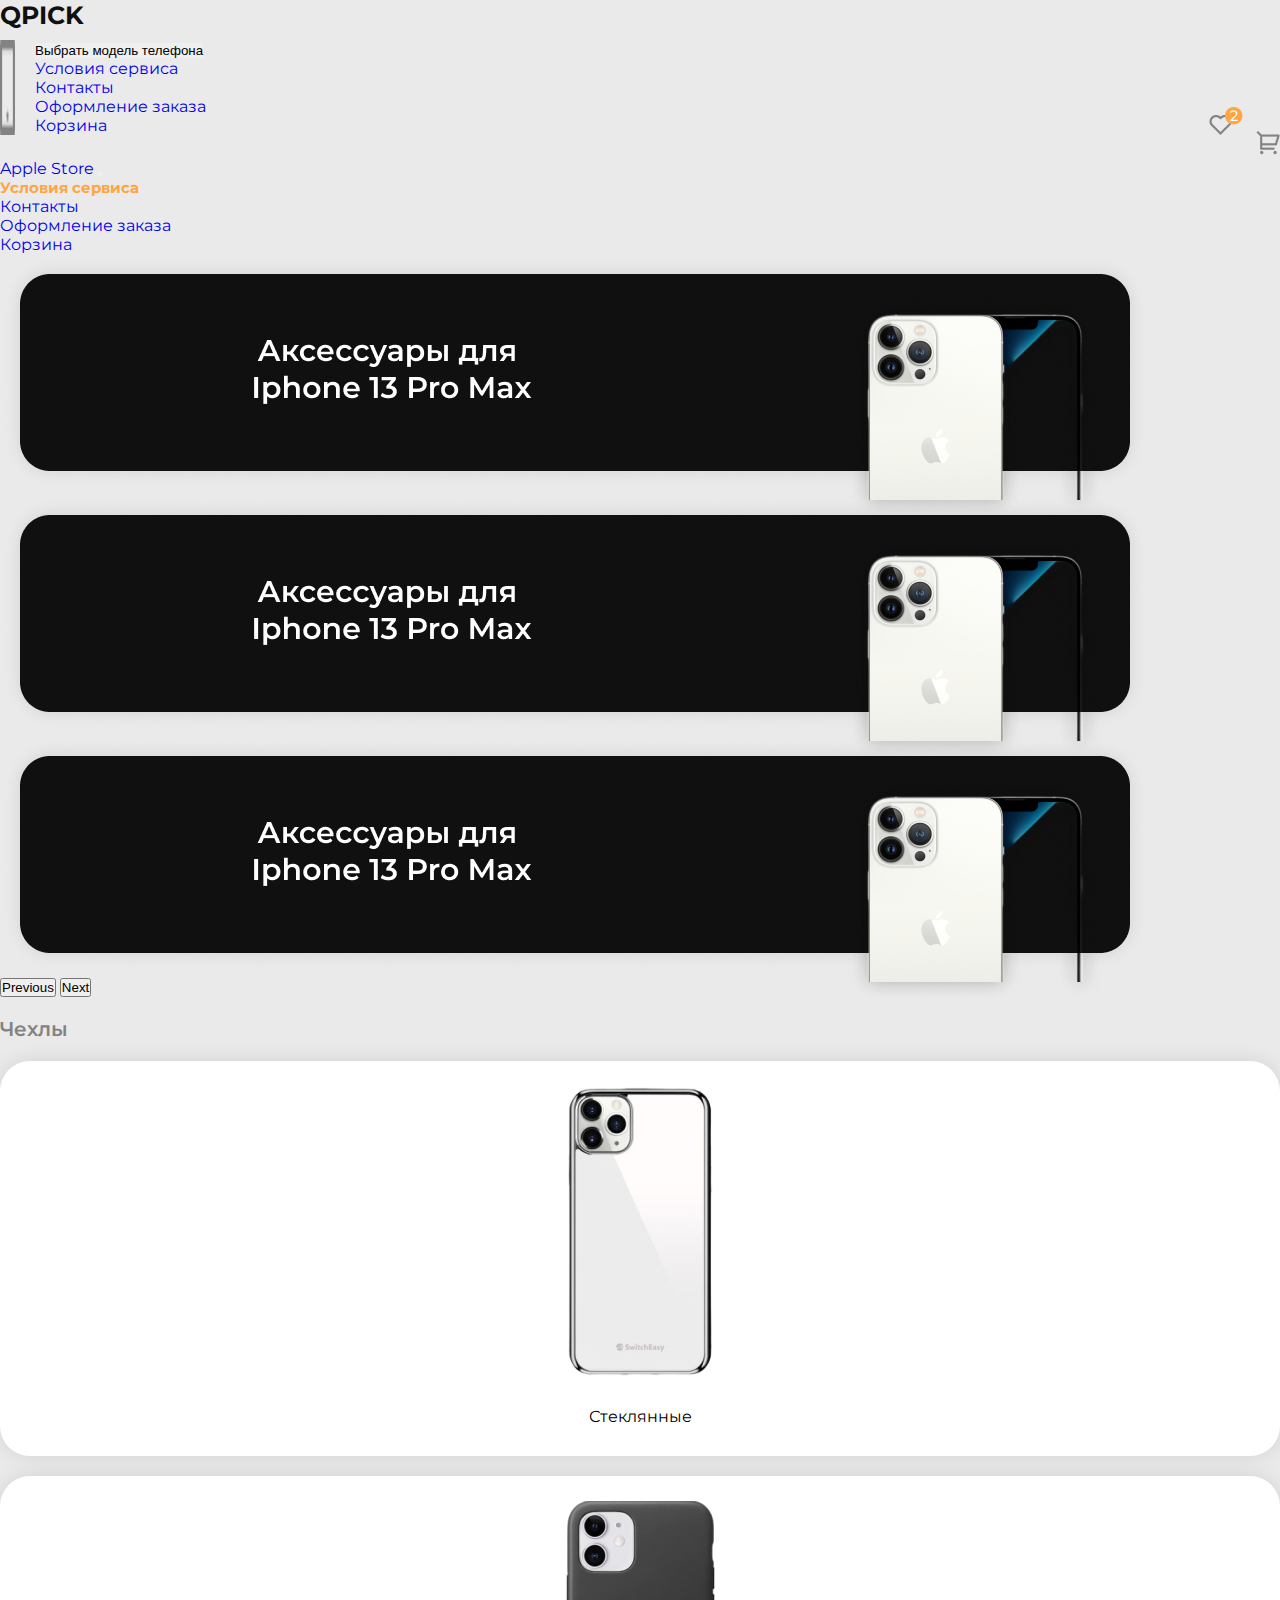
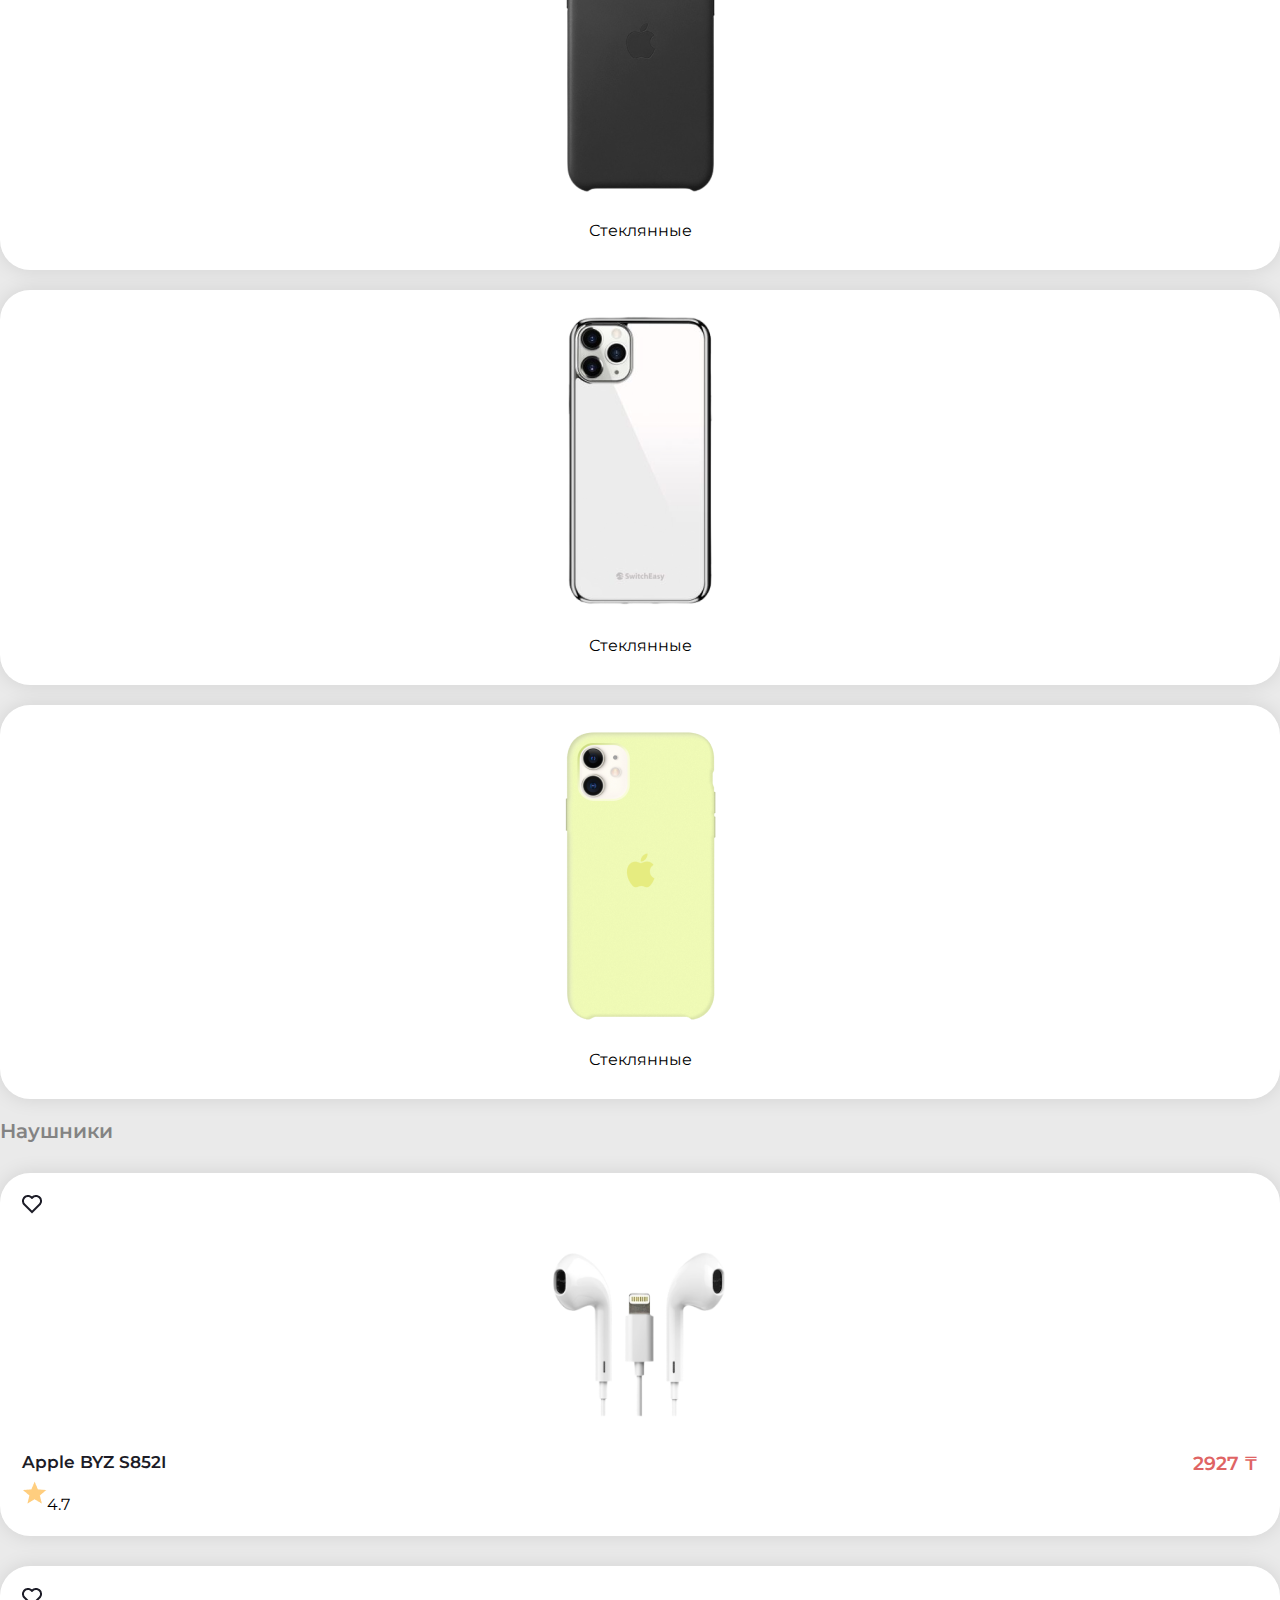
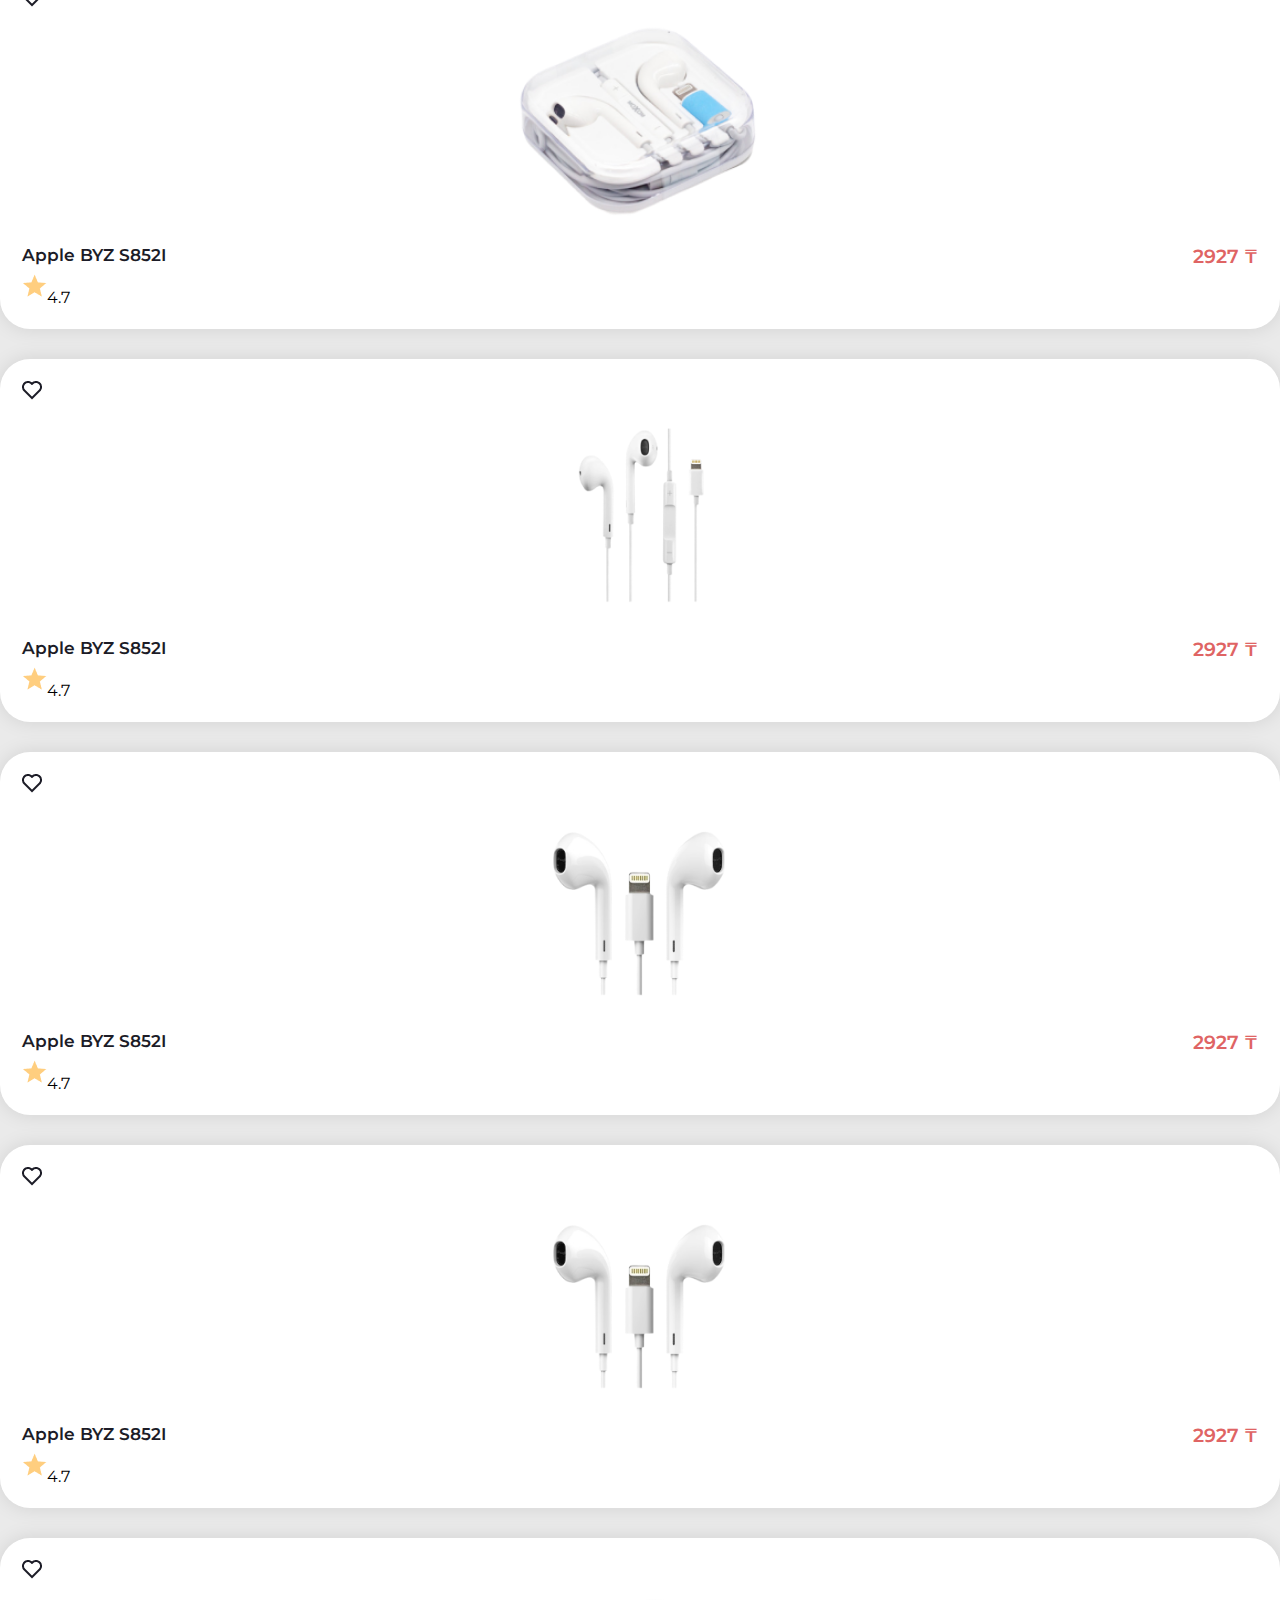
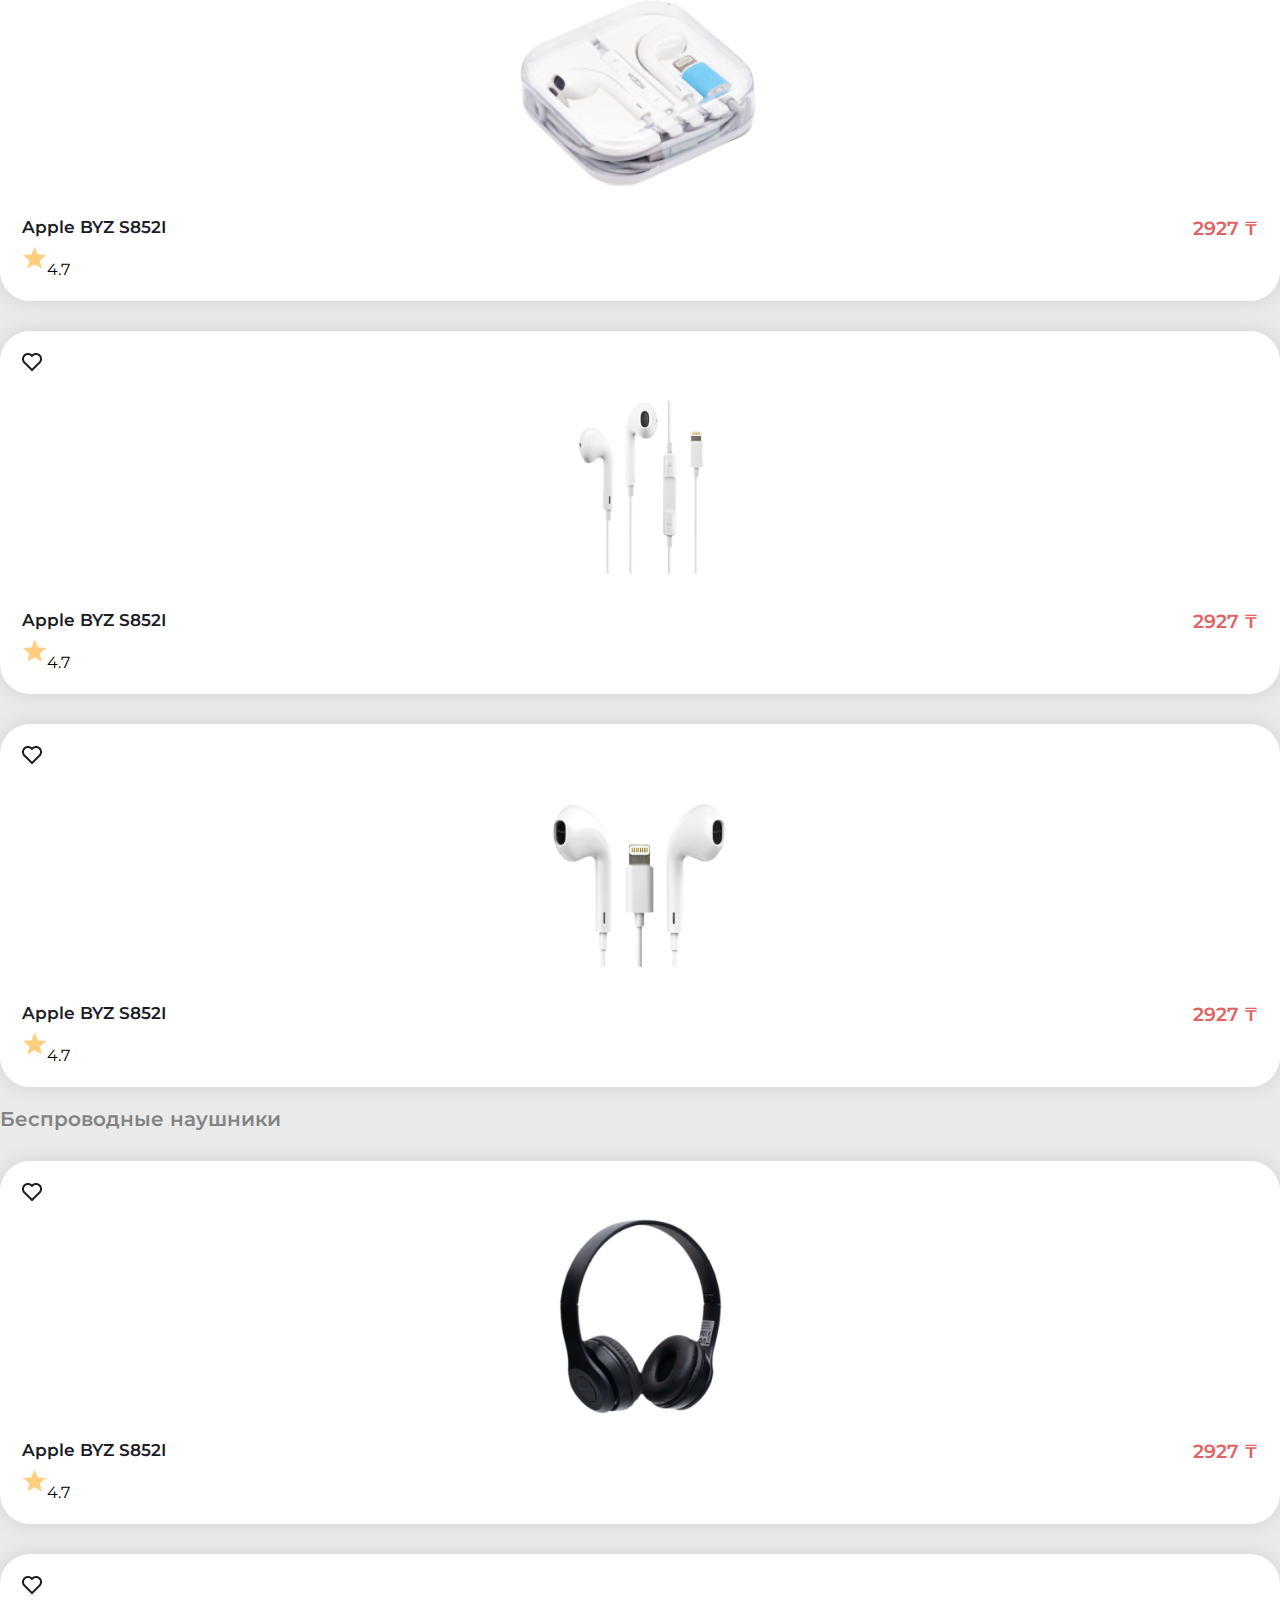
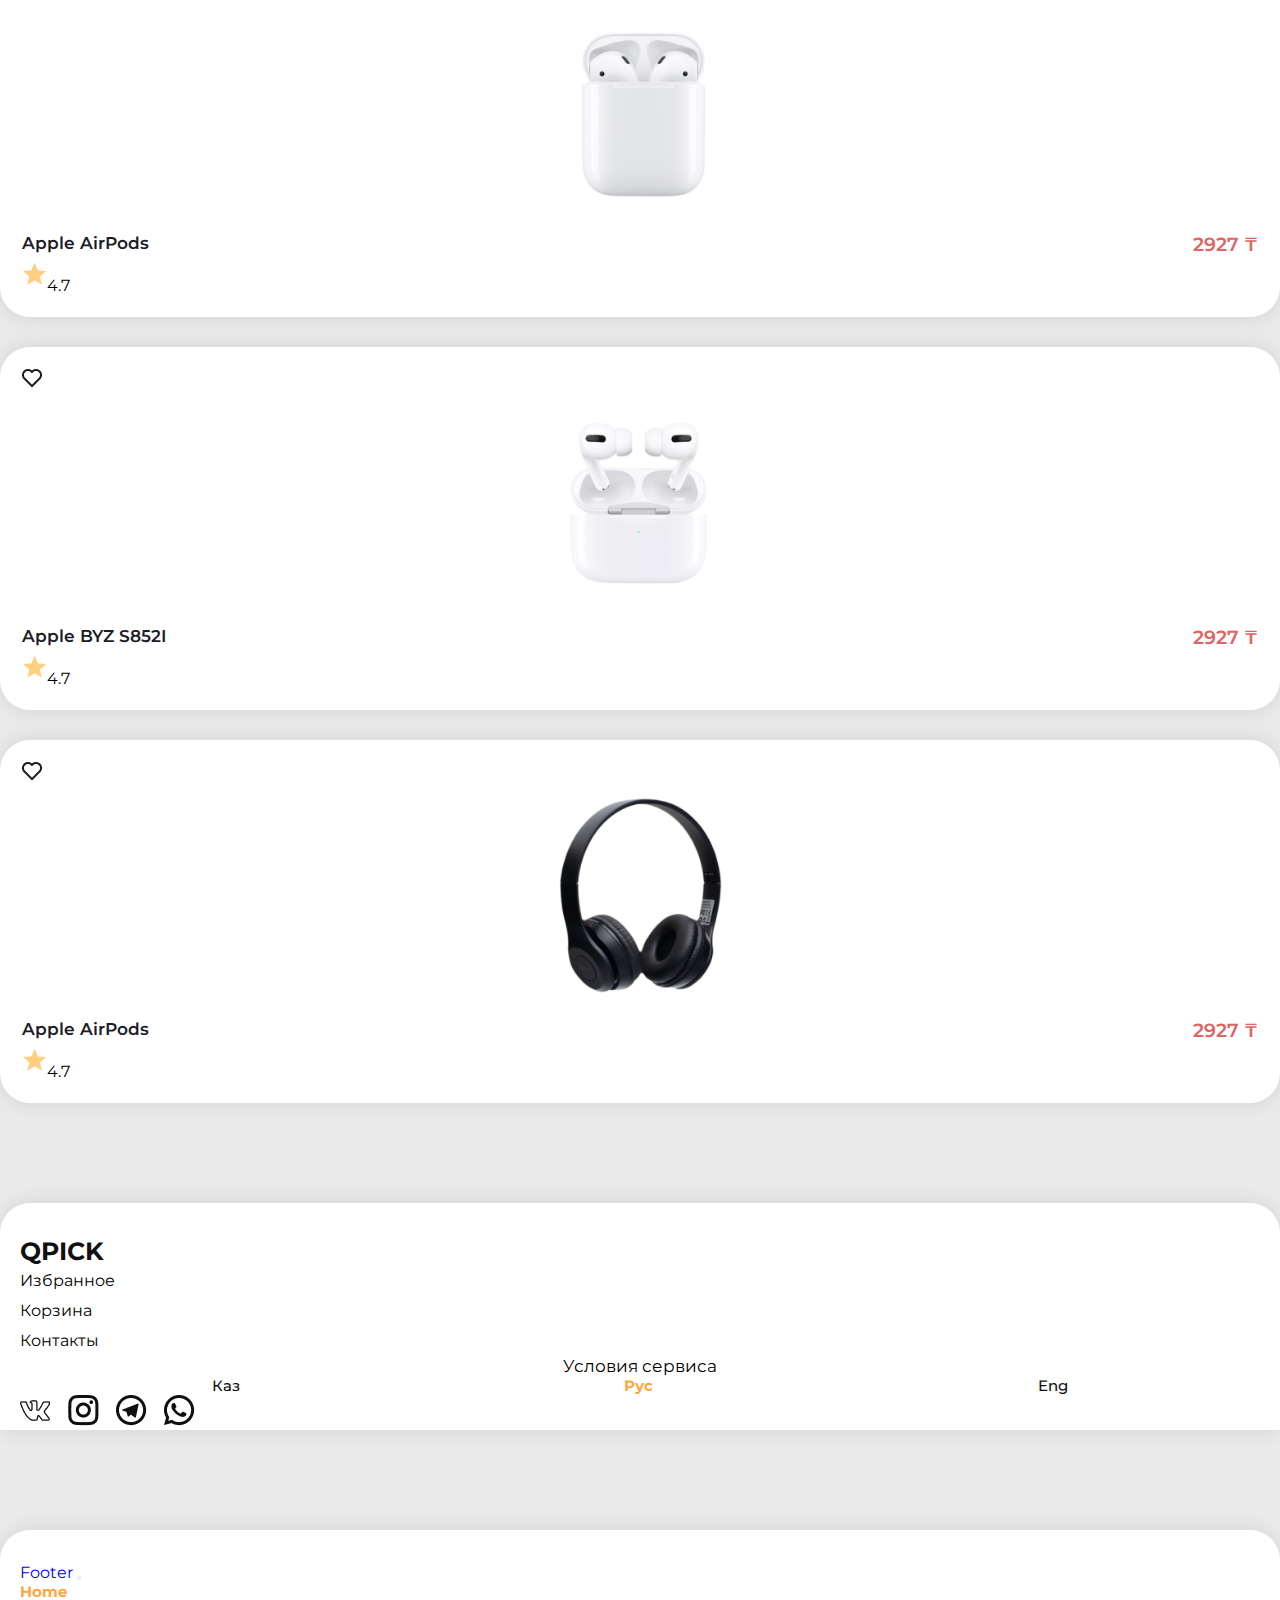
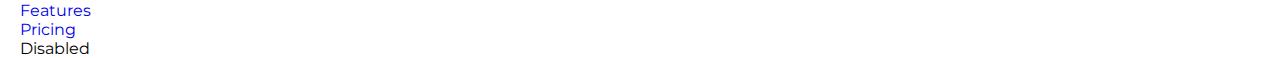
<file: index.html>
<!doctype html>
<html lang="en">

<head>
    <meta charset="utf-8">
    <meta name="viewport" content="width=device-width, initial-scale=1">
    <title>Apple Store Uz</title>
    <link href="https://cdn.jsdelivr.net/npm/bootstrap@5.3.0/dist/css/bootstrap.min.css" rel="stylesheet"
        integrity="sha384-9ndCyUaIbzAi2FUVXJi0CjmCapSmO7SnpJef0486qhLnuZ2cdeRhO02iuK6FUUVM" crossorigin="anonymous">
    <link rel="stylesheet" href="./index.css">
</head>

<body>




    <!-- Navbar Start -->
    <nav class="d-none d-lg-block">
        <div class="container">
            <div class="row align-items-center justify-content-between ">
                <div class="col-2">
                    <h2 class="logoName">QPICK</h2>
                </div>
                <div class="col-10">
                    <div class="options">
                        <img src="./img/phone_icon.png" alt="" class="logo-phone">
                        <div class="dropdown">
                            <button class=" dropdown-toggle" type="button" data-bs-toggle="dropdown"
                                aria-expanded="false">
                                Выбрать модель телефона
                            </button>
                            <ul class="dropdown-menu">
                                <li><a class="dropdown-item" href="index1.html">Условия сервиса</a></li>
                                <li><a class="dropdown-item" href="index2.html">Контакты</a></li>
                                <li><a class="dropdown-item" href="#">Оформление заказа</a></li>
                                <li><a class="dropdown-item" href="index3.html">Корзина</li>
                            </ul>
                        </div>
                    </div>
                    <div class="textLogoIcons">
                        <img src="./img/like.png" alt="" class="likeLogo">
                        <img src="./img/cart.png" alt="" class="likeLogo">
                    </div>
                </div>
            </div>
        </div>
    </nav>

    <nav class="navbar navbar-expand-lg bg-body-tertiary d-block d-lg-none">
        <div class="container-fluid">
            <a class="navbar-brand" href="#">Apple Store</a>
            <button class="navbar-toggler" type="button" data-bs-toggle="collapse" data-bs-target="#navbarNav"
                aria-controls="navbarNav" aria-expanded="false" aria-label="Toggle navigation">
                <span class="navbar-toggler-icon"></span>
            </button>
            <div class="collapse navbar-collapse" id="navbarNav">
                <ul class="navbar-nav">
                    <li class="nav-item">
                        <a class="nav-link active" aria-current="page" href="index1.html">Условия сервиса</a>
                    </li>
                    <li class="nav-item">
                        <a class="nav-link" href="index2.html">Контакты</a>
                    </li>
                    <li class="nav-item">
                        <a class="nav-link" href="#">Оформление заказа</a>
                    </li>
                    <li class="nav-item">
                        <a class="nav-link" href="#">Корзина</a>
                    </li>
                </ul>
            </div>
        </div>
    </nav>
    <!-- Navbar end -->
    <!-- Header start -->
    <header>
        <div class="container">
            <div class="row justify-content-center">
                <div class="col-12">
                    <div id="carouselExampleAutoplaying" class="carousel slide" data-bs-ride="carousel">
                        <div class="carousel-inner">
                            <div class="carousel-item active">
                                <img src="./img/Banner.png" class="d-block w-100" alt="...">
                                <img src="./img/iphone.png" alt="" class="phone d-none d-lg-block">
                            </div>
                            <div class="carousel-item">
                                <img src="./img/Banner.png" class="d-block w-100" alt="...">
                                <img src="./img/iphone.png" alt="" class="phone d-none d-lg-block">
                            </div>
                            <div class="carousel-item">
                                <img src="./img/Banner.png" class="d-block w-100" alt="...">
                                <img src="./img/iphone.png" alt="" class="phone d-none d-lg-block">
                            </div>
                        </div>
                        <button class="carousel-control-prev" type="button" data-bs-target="#carouselExampleAutoplaying"
                            data-bs-slide="prev">
                            <span class="carousel-control-prev-icon" aria-hidden="true"></span>
                            <span class="visually-hidden">Previous</span>
                        </button>
                        <button class="carousel-control-next" type="button" data-bs-target="#carouselExampleAutoplaying"
                            data-bs-slide="next">
                            <span class="carousel-control-next-icon" aria-hidden="true"></span>
                            <span class="visually-hidden">Next</span>
                        </button>
                    </div>
                </div>
            </div>
        </div>
    </header>
    <!-- Header end -->
    <!-- section one start -->
    <section class="section1">
        <div class="container">
            <div class="row">
                <div class="col-4 col-lg-2">
                    <h4 class="name_options">Чехлы</h4>
                </div>
            </div>
            <div class="row justify-content-between">
                <div class="col-12 col-lg-3">
                    <div class="cartphones">
                        <img src="./img/1.png" alt="" class="phoneApple">
                        <p class="title">Стеклянные</p>
                    </div>
                </div>
                <div class="col-12 col-lg-3">
                    <div class="cartphones">
                        <img src="./img/2.png" alt="" class="phoneApple">
                        <p class="title">Стеклянные</p>
                    </div>
                </div>
                <div class="col-12 col-lg-3">
                    <div class="cartphones">
                        <img src="./img/1.png" alt="" class="phoneApple">
                        <p class="title">Стеклянные</p>
                    </div>
                </div>
                <div class="col-12 col-lg-3">
                    <div class="cartphones">
                        <img src="./img/3.png" alt="" class="phoneApple">
                        <p class="title">Стеклянные</p>
                    </div>
                </div>
            </div>
        </div>
    </section>
    <!-- section one end -->


    <!-- Main one start -->
    <main>
        <div class="container">
            <div class="row">
                <div class="col-2">
                    <h4 class="name_options">Наушники</h4>
                </div>
            </div>

            <div class="row">
                <div class=" col-12 col-lg-3">
                    <div class="cardHeadphone">
                        <div class="likeButton">
                            <img src="./img/likeBtn.png" alt="" class="likeBtn">
                        </div>
                        <img src="./img/4.png" alt="" class="airpots">

                        <div class="texts">
                            <p class="nameCard">Apple BYZ S852I</p>
                            <p class="price">2927 ₸</p>
                        </div>

                        <div class="star">
                            <div class="stargroup">
                                <img src="./img/star.png" alt="" class="starImage">
                            </div>
                            <p class="verSia">4.7</p>
                        </div>
                    </div>
                </div>
                <div class=" col-12 col-lg-3">
                    <div class="cardHeadphone">
                        <div class="likeButton">
                            <img src="./img/likeBtn.png" alt="" class="likeBtn">
                        </div>
                        <img src="./img/6.png" alt="" class="airpots">

                        <div class="texts">
                            <p class="nameCard">Apple BYZ S852I</p>
                            <p class="price">2927 ₸</p>
                        </div>

                        <div class="star">
                            <div class="stargroup">
                                <img src="./img/star.png" alt="" class="starImage">
                            </div>
                            <p class="verSia">4.7</p>
                        </div>
                    </div>
                </div>
                <div class=" col-12 col-lg-3">
                    <div class="cardHeadphone">
                        <div class="likeButton">
                            <img src="./img/likeBtn.png" alt="" class="likeBtn">
                        </div>
                        <img src="./img/5.png" alt="" class="airpots">

                        <div class="texts">
                            <p class="nameCard">Apple BYZ S852I</p>
                            <p class="price">2927 ₸</p>
                        </div>

                        <div class="star">
                            <div class="stargroup">
                                <img src="./img/star.png" alt="" class="starImage">
                            </div>
                            <p class="verSia">4.7</p>
                        </div>
                    </div>
                </div>
                <div class="col-12 col-lg-3">
                    <div class="cardHeadphone">
                        <div class="likeButton">
                            <img src="./img/likeBtn.png" alt="" class="likeBtn">
                        </div>
                        <img src="./img/4.png" alt="" class="airpots">

                        <div class="texts">
                            <p class="nameCard">Apple BYZ S852I</p>
                            <p class="price">2927 ₸</p>
                        </div>

                        <div class="star">
                            <div class="stargroup">
                                <img src="./img/star.png" alt="" class="starImage">
                            </div>
                            <p class="verSia">4.7</p>
                        </div>
                    </div>
                </div>
            </div>
            <div class="row">
                <div class="col-12 col-lg-3">
                    <div class="cardHeadphone">
                        <div class="likeButton">
                            <img src="./img/likeBtn.png" alt="" class="likeBtn">
                        </div>
                        <img src="./img/4.png" alt="" class="airpots">

                        <div class="texts">
                            <p class="nameCard">Apple BYZ S852I</p>
                            <p class="price">2927 ₸</p>
                        </div>

                        <div class="star">
                            <div class="stargroup">
                                <img src="./img/star.png" alt="" class="starImage">
                            </div>
                            <p class="verSia">4.7</p>
                        </div>
                    </div>
                </div>
                <div class="col-12 col-lg-3">
                    <div class="cardHeadphone">
                        <div class="likeButton">
                            <img src="./img/likeBtn.png" alt="" class="likeBtn">
                        </div>
                        <img src="./img/6.png" alt="" class="airpots">

                        <div class="texts">
                            <p class="nameCard">Apple BYZ S852I</p>
                            <p class="price">2927 ₸</p>
                        </div>

                        <div class="star">
                            <div class="stargroup">
                                <img src="./img/star.png" alt="" class="starImage">
                            </div>
                            <p class="verSia">4.7</p>
                        </div>
                    </div>
                </div>
                <div class="col-12 col-lg-3">
                    <div class="cardHeadphone">
                        <div class="likeButton">
                            <img src="./img/likeBtn.png" alt="" class="likeBtn">
                        </div>
                        <img src="./img/5.png" alt="" class="airpots">

                        <div class="texts">
                            <p class="nameCard">Apple BYZ S852I</p>
                            <p class="price">2927 ₸</p>
                        </div>

                        <div class="star">
                            <div class="stargroup">
                                <img src="./img/star.png" alt="" class="starImage">
                            </div>
                            <p class="verSia">4.7</p>
                        </div>
                    </div>
                </div>
                <div class="col-12 col-lg-3">
                    <div class="cardHeadphone">
                        <div class="likeButton">
                            <img src="./img/likeBtn.png" alt="" class="likeBtn">
                        </div>
                        <img src="./img/4.png" alt="" class="airpots">

                        <div class="texts">
                            <p class="nameCard">Apple BYZ S852I</p>
                            <p class="price">2927 ₸</p>
                        </div>

                        <div class="star">
                            <div class="stargroup">
                                <img src="./img/star.png" alt="" class="starImage">
                            </div>
                            <p class="verSia">4.7</p>
                        </div>
                    </div>
                </div>
            </div>
        </div>

        <div class="container">
            <div class="row">
                <div class="col-10 col-lg-4">
                    <h4 class="name_options">Беспроводные наушники</h4>
                </div>
            </div>

            <div class="row">
                <div class="col-12 col-lg-3">
                    <div class="cardHeadphone">
                        <div class="likeButton">
                            <img src="./img/likeBtn.png" alt="" class="likeBtn">
                        </div>
                        <img src="./img/Image (5).png" alt="" class="airpots">

                        <div class="texts">
                            <p class="nameCard">Apple BYZ S852I</p>
                            <p class="price">2927 ₸</p>
                        </div>

                        <div class="star">
                            <div class="stargroup">
                                <img src="./img/star.png" alt="" class="starImage">
                            </div>
                            <p class="verSia">4.7</p>
                        </div>
                    </div>
                </div>
                <div class="col-12 col-lg-3">
                    <div class="cardHeadphone">
                        <div class="likeButton">
                            <img src="./img/likeBtn.png" alt="" class="likeBtn">
                        </div>
                        <img src="./img/Image (6).png" alt="" class="airpots">

                        <div class="texts">
                            <p class="nameCard">Apple AirPods</p>
                            <p class="price">2927 ₸</p>
                        </div>

                        <div class="star">
                            <div class="stargroup">
                                <img src="./img/star.png" alt="" class="starImage">
                            </div>
                            <p class="verSia">4.7</p>
                        </div>
                    </div>
                </div>
                <div class="col-12 col-lg-3">
                    <div class="cardHeadphone">
                        <div class="likeButton">
                            <img src="./img/likeBtn.png" alt="" class="likeBtn">
                        </div>
                        <img src="./img/Image (4).png" alt="" class="airpots">

                        <div class="texts">
                            <p class="nameCard">Apple BYZ S852I</p>
                            <p class="price">2927 ₸</p>
                        </div>

                        <div class="star">
                            <div class="stargroup">
                                <img src="./img/star.png" alt="" class="starImage">
                            </div>
                            <p class="verSia">4.7</p>
                        </div>
                    </div>
                </div>
                <div class="col-12 col-lg-3">
                    <div class="cardHeadphone">
                        <div class="likeButton">
                            <img src="./img/likeBtn.png" alt="" class="likeBtn">
                        </div>
                        <img src="./img/Image (5).png" alt="" class="airpots">

                        <div class="texts">
                            <p class="nameCard">Apple AirPods</p>
                            <p class="price">2927 ₸</p>
                        </div>

                        <div class="star">
                            <div class="stargroup">
                                <img src="./img/star.png" alt="" class="starImage">
                            </div>
                            <p class="verSia">4.7</p>
                        </div>
                    </div>
                </div>
            </div>
        </div>
    </main>
    <!-- Main one end -->


    <footer class="d-none d-lg-block">
        <div class="container" id="footer">
            <div class="row justify-content-between">
                <div class="col-2">
                    <h2 class="logoName">QPICK</h2>
                </div>
                <div class="col-3">
                    <ul class="list">
                        <li class="list_item">Избранное</li>
                        <li class="list_item">Корзина</li>
                        <li class="list_item">Контакты</li>
                    </ul>
                </div>
                <div class="col-3">
                    <div class="serviceTExt">
                        <p class="service">Условия сервиса</p>
                        <ul class="listLang">
                            <li class="listLanguage">Каз</li>
                            <li class="listLanguage active">Рус</li>
                            <li class="listLanguage">Eng</li>
                        </ul>
                    </div>
                </div>
                <div class="col-2">
                    <img src="./img/Social.png" alt="">
                </div>
            </div>
        </div>
    </footer>


    <nav class="navbar navbar-expand-lg bg-body-tertiary d-block d-lg-none" id="footer">
        <div class="container-fluid">
            <a class="navbar-brand" href="#">Footer</a>
            <button class="navbar-toggler" type="button" data-bs-toggle="collapse" data-bs-target="#navbarNav"
                aria-controls="navbarNav" aria-expanded="false" aria-label="Toggle navigation">
                <span class="navbar-toggler-icon"></span>
            </button>
            <div class="collapse navbar-collapse" id="navbarNav">
                <ul class="navbar-nav">
                    <li class="nav-item">
                        <a class="nav-link active" aria-current="page" href="#">Home</a>
                    </li>
                    <li class="nav-item">
                        <a class="nav-link" href="#">Features</a>
                    </li>
                    <li class="nav-item">
                        <a class="nav-link" href="#">Pricing</a>
                    </li>
                    <li class="nav-item">
                        <a class="nav-link disabled">Disabled</a>
                    </li>
                </ul>
            </div>
        </div>
    </nav>
    <script src="https://cdn.jsdelivr.net/npm/bootstrap@5.3.0/dist/js/bootstrap.bundle.min.js"
        integrity="sha384-geWF76RCwLtnZ8qwWowPQNguL3RmwHVBC9FhGdlKrxdiJJigb/j/68SIy3Te4Bkz"
        crossorigin="anonymous"></script>
</body>

</html>
</file>
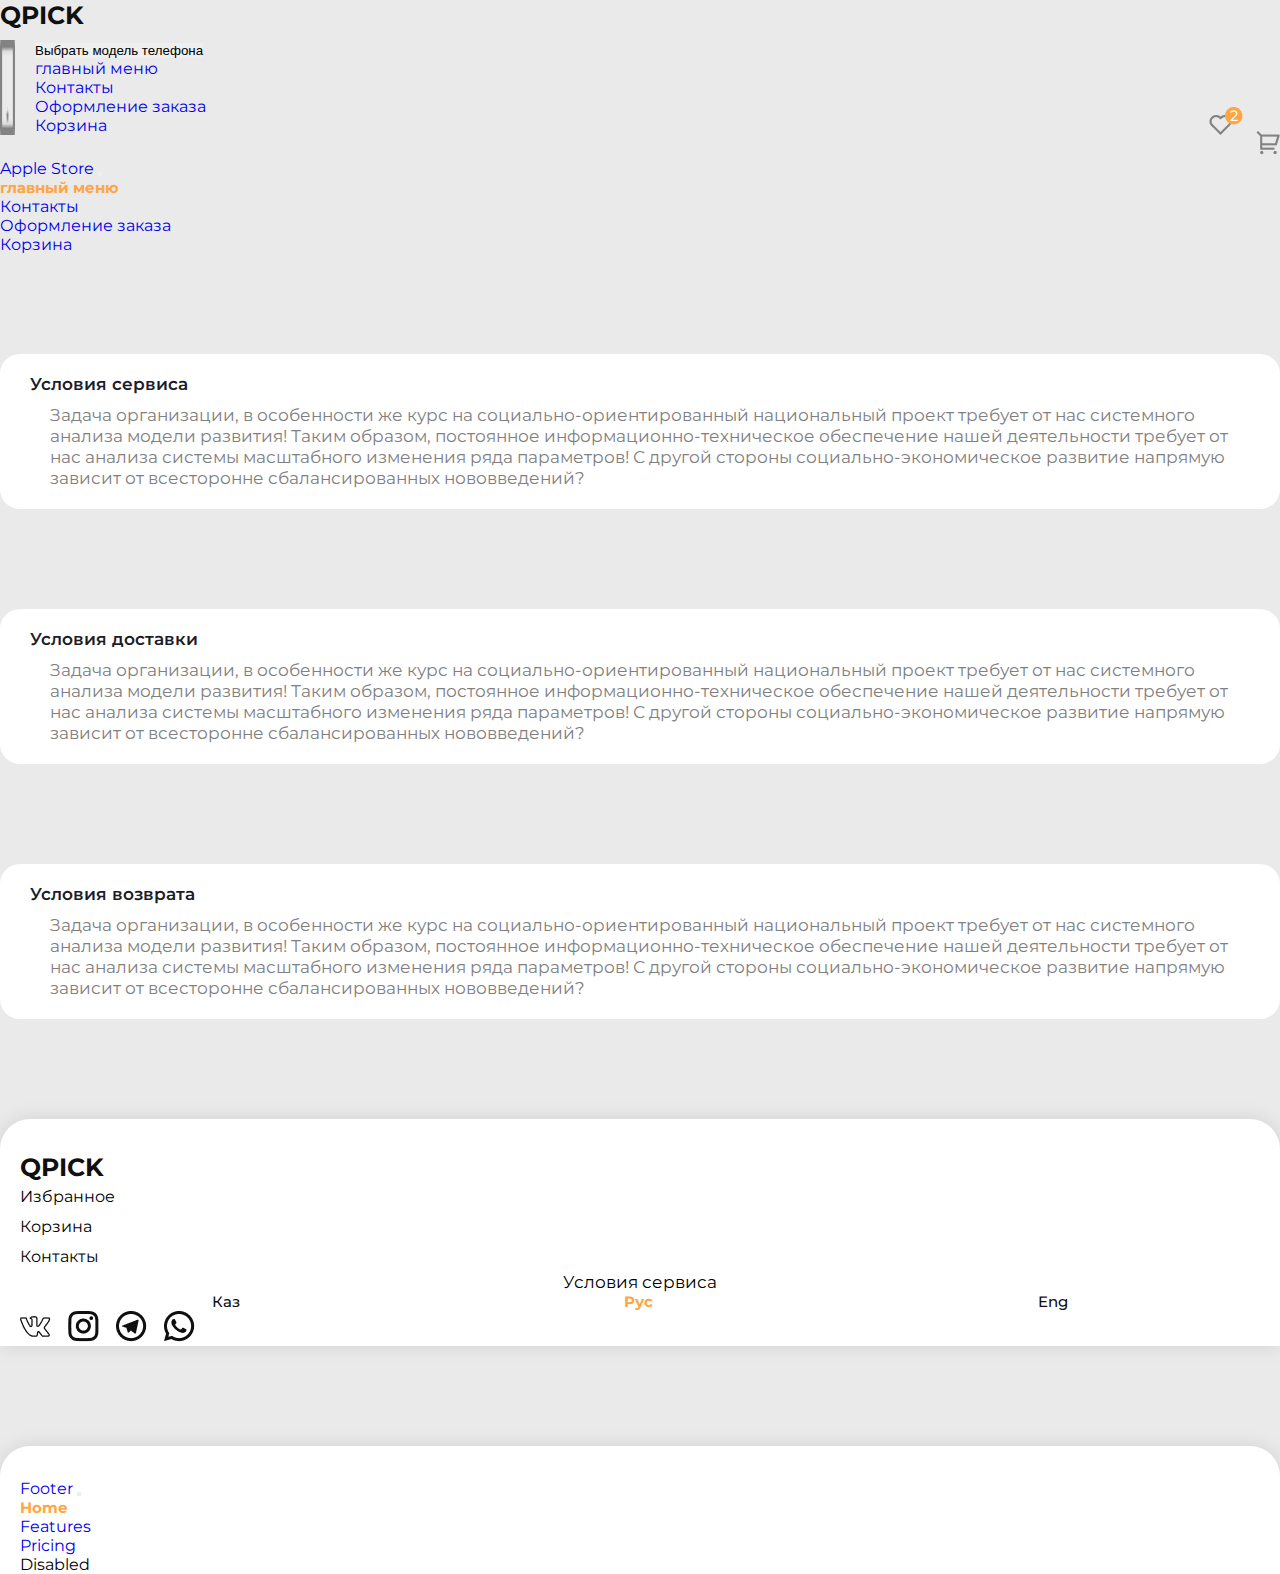
<file: index1.html>
<!doctype html>
<html lang="en">

<head>
    <meta charset="utf-8">
    <meta name="viewport" content="width=device-width, initial-scale=1">
    <title>Условия сервиса</title>
    <link rel="stylesheet" href="index.css">
    <link href="https://cdn.jsdelivr.net/npm/bootstrap@5.3.0/dist/css/bootstrap.min.css" rel="stylesheet"
        integrity="sha384-9ndCyUaIbzAi2FUVXJi0CjmCapSmO7SnpJef0486qhLnuZ2cdeRhO02iuK6FUUVM" crossorigin="anonymous">
</head>

<body class="body">
    <nav class="d-none d-lg-block">
        <div class="container">
            <div class="row align-items-center justify-content-between ">
                <div class="col-2">
                    <h2 class="logoName">QPICK</h2>
                </div>
                <div class="col-10">
                    <div class="options">
                        <img src="./img/phone_icon.png" alt="" class="logo-phone">
                        <div class="dropdown">
                            <button class=" dropdown-toggle" type="button" data-bs-toggle="dropdown"
                                aria-expanded="false">
                                Выбрать модель телефона
                            </button>
                            <ul class="dropdown-menu">
                                <li><a class="dropdown-item" href="index.html">главный меню</a></li>
                                <li><a class="dropdown-item" href="index2.html">Контакты</a></li>
                                <li><a class="dropdown-item" href="#">Оформление заказа</a></li>
                                <li><a class="dropdown-item" href="#">Корзина</li>
                            </ul>
                        </div>
                    </div>
                    <div class="textLogoIcons">
                        <img src="./img/like.png" alt="" class="likeLogo">
                        <img src="./img/cart.png" alt="" class="likeLogo">
                    </div>
                </div>
            </div>
        </div>
    </nav>
    <nav class="navbar navbar-expand-lg bg-body-tertiary d-block d-lg-none">
        <div class="container-fluid">
            <a class="navbar-brand" href="#">Apple Store</a>
            <button class="navbar-toggler" type="button" data-bs-toggle="collapse" data-bs-target="#navbarNav"
                aria-controls="navbarNav" aria-expanded="false" aria-label="Toggle navigation">
                <span class="navbar-toggler-icon"></span>
            </button>
            <div class="collapse navbar-collapse" id="navbarNav">
                <ul class="navbar-nav">
                    <li class="nav-item">
                        <a class="nav-link active" aria-current="page" href="index.html">главный меню</a>
                    </li>
                    <li class="nav-item">
                        <a class="nav-link" href="index2.html">Контакты</a>
                    </li>
                    <li class="nav-item">
                        <a class="nav-link" href="#">Оформление заказа</a>
                    </li>
                    <li class="nav-item">
                        <a class="nav-link" href="#">Корзина</a>
                    </li>
                </ul>
            </div>
        </div>
    </nav>
    <section class="section-in-html1">
        <div class="container">
            <div class="row">
                <div class="col-12">
                    <div class="text-of-section">
                        <div class="text-head">
                            <h2 class="txt-head">Условия сервиса</h2>
                        </div>
                        <div class="text-body">
                            <h5 class="txt-body">Задача организации, в особенности же курс на социально-ориентированный
                                национальный проект требует от нас системного анализа модели развития! Таким образом,
                                постоянное информационно-техническое обеспечение нашей деятельности требует от нас
                                анализа системы масштабного изменения ряда параметров! С другой стороны
                                социально-экономическое развитие напрямую зависит от всесторонне сбалансированных
                                нововведений?</h5>
                        </div>
                    </div>
                </div>
            </div>
        </div>
    </section>
    <section class="section-in-html1">
        <div class="container">
            <div class="row">
                <div class="col-12">
                    <div class="text-of-section">
                        <div class="text-head">
                            <h2 class="txt-head">Условия доставки</h2>
                        </div>
                        <div class="text-body">
                            <h5 class="txt-body">Задача организации, в особенности же курс на социально-ориентированный
                                национальный проект требует от нас системного анализа модели развития! Таким образом,
                                постоянное информационно-техническое обеспечение нашей деятельности требует от нас
                                анализа системы масштабного изменения ряда параметров! С другой стороны
                                социально-экономическое развитие напрямую зависит от всесторонне сбалансированных
                                нововведений?</h5>
                        </div>
                    </div>
                </div>
            </div>
        </div>
    </section>
    <section class="section-in-html1">
        <div class="container">
            <div class="row">
                <div class="col-12">
                    <div class="text-of-section">
                        <div class="text-head">
                            <h2 class="txt-head">Условия возврата</h2>
                        </div>
                        <div class="text-body">
                            <h5 class="txt-body">Задача организации, в особенности же курс на социально-ориентированный
                                национальный проект требует от нас системного анализа модели развития! Таким образом,
                                постоянное информационно-техническое обеспечение нашей деятельности требует от нас
                                анализа системы масштабного изменения ряда параметров! С другой стороны
                                социально-экономическое развитие напрямую зависит от всесторонне сбалансированных
                                нововведений?</h5>
                        </div>
                    </div>
                </div>
            </div>
        </div>
    </section>
    <footer class="d-none d-lg-block">
        <div class="container" id="footer">
            <div class="row justify-content-between">
                <div class="col-2">
                    <h2 class="logoName">QPICK</h2>
                </div>
                <div class="col-3">
                    <ul class="list">
                        <li class="list_item">Избранное</li>
                        <li class="list_item">Корзина</li>
                        <li class="list_item">Контакты</li>
                    </ul>
                </div>
                <div class="col-3">
                    <div class="serviceTExt">
                        <p class="service">Условия сервиса</p>
                        <ul class="listLang">
                            <li class="listLanguage">Каз</li>
                            <li class="listLanguage active">Рус</li>
                            <li class="listLanguage">Eng</li>
                        </ul>
                    </div>
                </div>
                <div class="col-2">
                    <img src="./img/Social.png" alt="">
                </div>
            </div>
        </div>
    </footer>
    <nav class="navbar navbar-expand-lg bg-body-tertiary d-block d-lg-none" id="footer">
        <div class="container-fluid">
            <a class="navbar-brand" href="#">Footer</a>
            <button class="navbar-toggler" type="button" data-bs-toggle="collapse" data-bs-target="#navbarNav"
                aria-controls="navbarNav" aria-expanded="false" aria-label="Toggle navigation">
                <span class="navbar-toggler-icon"></span>
            </button>
            <div class="collapse navbar-collapse" id="navbarNav">
                <ul class="navbar-nav">
                    <li class="nav-item">
                        <a class="nav-link active" aria-current="page" href="#">Home</a>
                    </li>
                    <li class="nav-item">
                        <a class="nav-link" href="#">Features</a>
                    </li>
                    <li class="nav-item">
                        <a class="nav-link" href="#">Pricing</a>
                    </li>
                    <li class="nav-item">
                        <a class="nav-link disabled">Disabled</a>
                    </li>
                </ul>
            </div>
        </div>
    </nav>





    <script src="https://cdn.jsdelivr.net/npm/bootstrap@5.3.0/dist/js/bootstrap.bundle.min.js"
        integrity="sha384-geWF76RCwLtnZ8qwWowPQNguL3RmwHVBC9FhGdlKrxdiJJigb/j/68SIy3Te4Bkz"
        crossorigin="anonymous"></script>
</body>

</html>
</file>
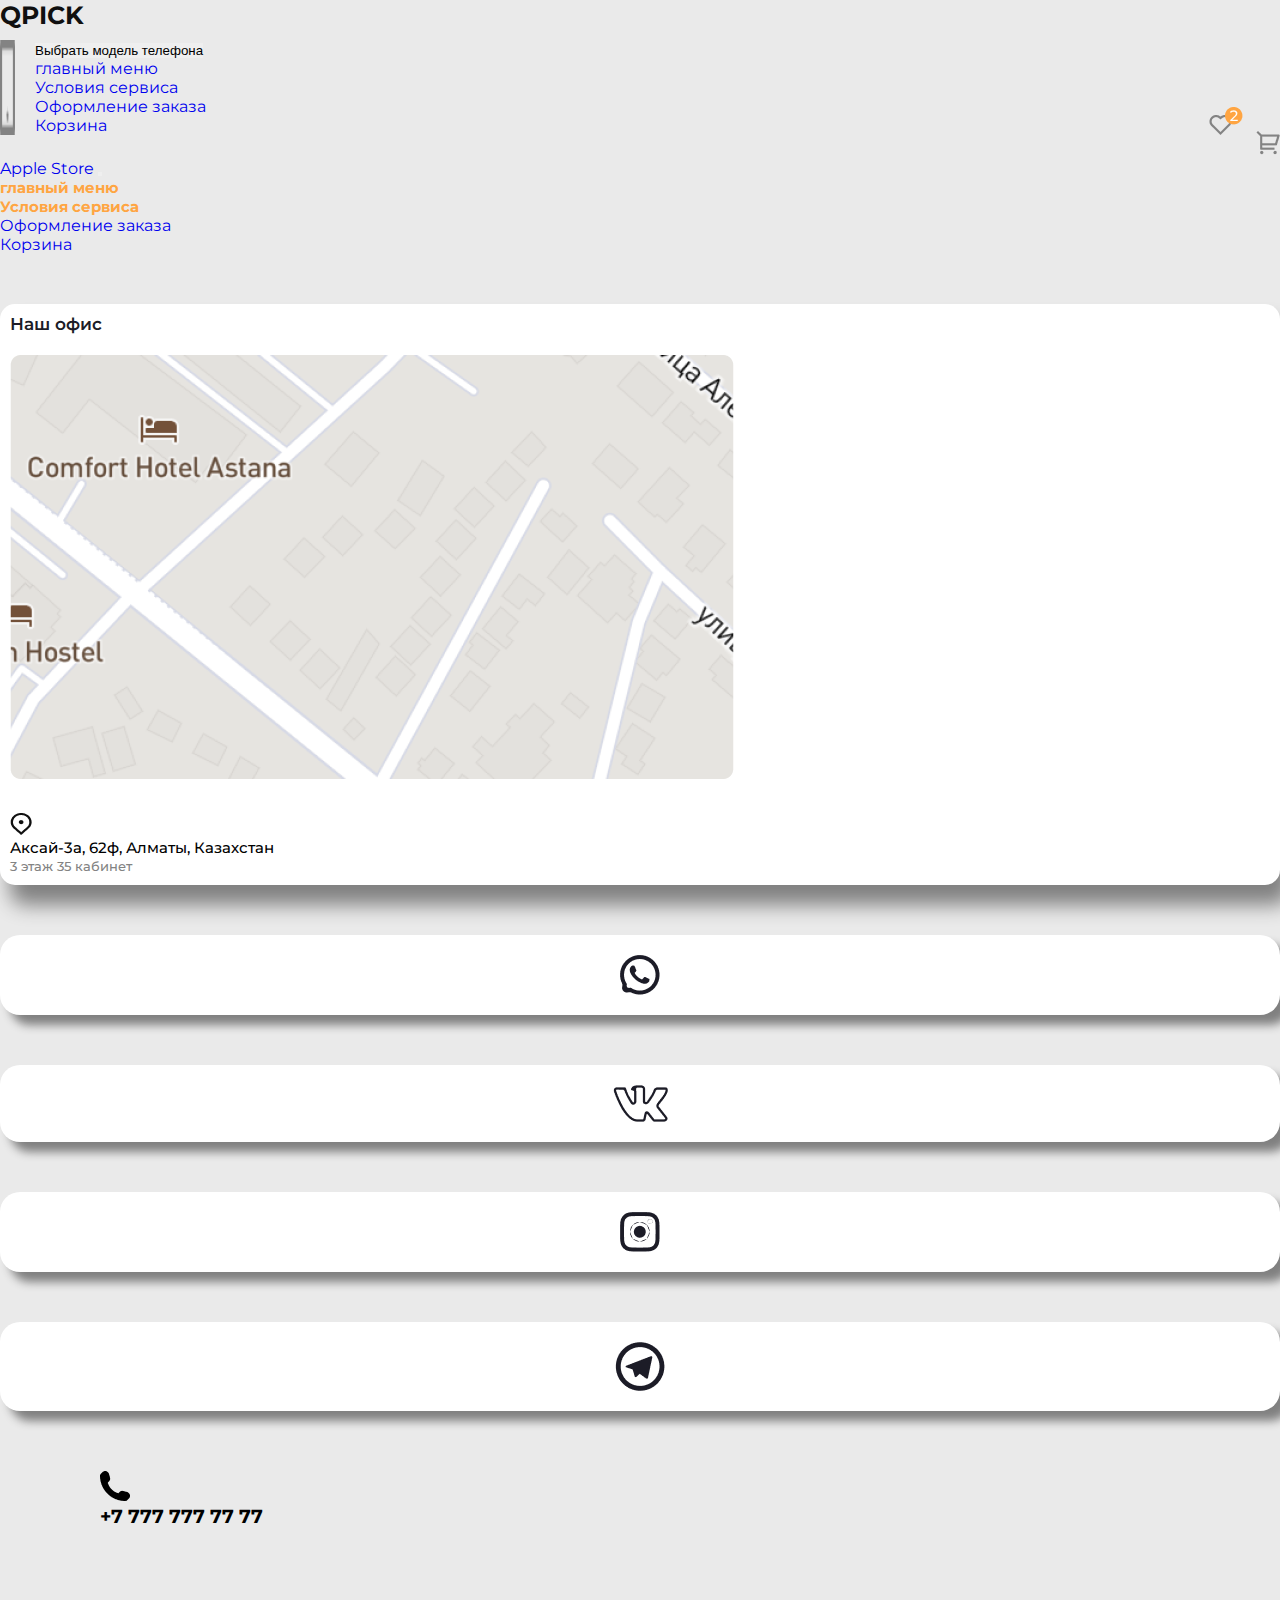
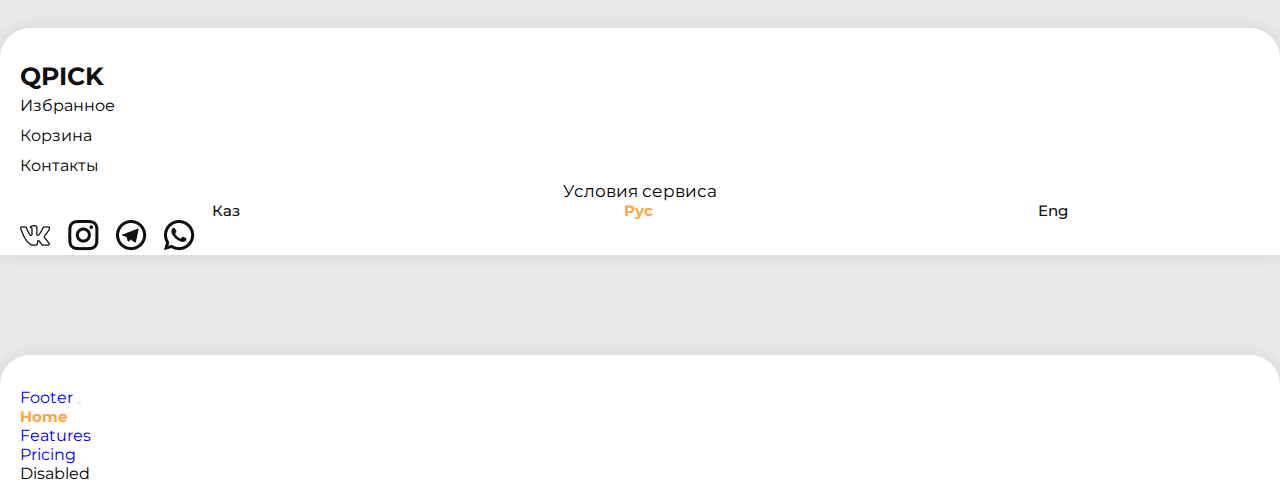
<file: index2.html>
<!doctype html>
<html lang="en">

<head>
    <meta charset="utf-8">
    <meta name="viewport" content="width=device-width, initial-scale=1">
    <title>Контакты</title>
    <link rel="stylesheet" href="index.css">
    <link href="https://cdn.jsdelivr.net/npm/bootstrap@5.3.0/dist/css/bootstrap.min.css" rel="stylesheet"
        integrity="sha384-9ndCyUaIbzAi2FUVXJi0CjmCapSmO7SnpJef0486qhLnuZ2cdeRhO02iuK6FUUVM" crossorigin="anonymous">
</head>

<body class="body">
    <nav class="d-none d-lg-block">
        <div class="container">
            <div class="row align-items-center justify-content-between ">
                <div class="col-2">
                    <h2 class="logoName">QPICK</h2>
                </div>
                <div class="col-10">
                    <div class="options">
                        <img src="./img/phone_icon.png" alt="" class="logo-phone">
                        <div class="dropdown">
                            <button class=" dropdown-toggle" type="button" data-bs-toggle="dropdown"
                                aria-expanded="false">
                                Выбрать модель телефона
                            </button>
                            <ul class="dropdown-menu">
                                <li><a class="dropdown-item" href="index.html">главный меню</a></li>
                                <li><a class="dropdown-item" href="index1.html">Условия сервиса</a></li>
                                <li><a class="dropdown-item" href="#">Оформление заказа</a></li>
                                <li><a class="dropdown-item" href="index3.html">Корзина</li>
                            </ul>
                        </div>
                    </div>
                    <div class="textLogoIcons">
                        <img src="./img/like.png" alt="" class="likeLogo">
                        <img src="./img/cart.png" alt="" class="likeLogo">
                    </div>
                </div>
            </div>
        </div>
    </nav>
    <nav class="navbar navbar-expand-lg bg-body-tertiary d-block d-lg-none">
        <div class="container-fluid">
            <a class="navbar-brand" href="#">Apple Store</a>
            <button class="navbar-toggler" type="button" data-bs-toggle="collapse" data-bs-target="#navbarNav"
                aria-controls="navbarNav" aria-expanded="false" aria-label="Toggle navigation">
                <span class="navbar-toggler-icon"></span>
            </button>
            <div class="collapse navbar-collapse" id="navbarNav">
                <ul class="navbar-nav">
                    <li class="nav-item">
                        <a class="nav-link active" aria-current="page" href="index.html">главный меню</a>
                    </li>
                    <li class="nav-item">
                        <a class="nav-link active" aria-current="page" href="index1.html">Условия сервиса</a>
                    </li>
                    <li class="nav-item">
                        <a class="nav-link" href="#">Оформление заказа</a>
                    </li>
                    <li class="nav-item">
                        <a class="nav-link" href="index3.html">Корзина</a>
                    </li>
                </ul>
            </div>
        </div>
    </nav>
    <section class="line">
        <div class="container">
            <div class="row justify-content-around">
                <div class="col-12 col-lg-7 ">
                    <div class="car-father">
                        <div class="nashofis">
                            <h2 class="nashofis-txt">Наш офис</h2>
                        </div>
                        <div class="nashofisimage">
                            <img src="img/Rectangle 6 (1).png" alt="" class="nashofis-img">
                        </div>
                        <div class="d-flex">
                            <div class="iconnashofus">
                                <img src="img/Vector (25).png" alt="" class="iconimage">
                            </div>
                            <div class="textoficon">
                                <h5 class="texticon">Аксай-3а, 62ф, Алматы, Казахстан <br> <span class="isal">3 этаж 35
                                        кабинет</span></h5>
                            </div>
                        </div>
                    </div>
                </div>
                <div class="col-6 col-lg-1">
                    <div class="icons">
                        <img src="img/Vector (21).png" alt="" class="lineicon">
                    </div>
                    <div class="icons">
                        <img src="img/Vector (22).png" alt="" class="lineicon">
                    </div>
                    <div class="icons">
                        <img src="img/Vector (23).png" alt="" class="lineicon">
                    </div>
                    <div class="icons">
                        <img src="img/Vector (24).png" alt="" class="lineicon">
                    </div>
                </div>
                <div class="col-12">
                    <div class="number-father">
                        <div class="d-flex">
                            <div class="numberimage">
                                <img src="img/Vector (20).png" alt="" class="numberimg">
                            </div>
                            <div class="txtnomer">
                                <h3 class="textofnumber">+7 777 777 77 77</h3>
                            </div>
                        </div>
                    </div>
                </div>
            </div>
        </div>
    </section>
    <footer class="d-none d-lg-block">
        <div class="container" id="footer">
            <div class="row justify-content-between">
                <div class="col-2">
                    <h2 class="logoName">QPICK</h2>
                </div>
                <div class="col-3">
                    <ul class="list">
                        <li class="list_item">Избранное</li>
                        <li class="list_item">Корзина</li>
                        <li class="list_item">Контакты</li>
                    </ul>
                </div>
                <div class="col-3">
                    <div class="serviceTExt">
                        <p class="service">Условия сервиса</p>
                        <ul class="listLang">
                            <li class="listLanguage">Каз</li>
                            <li class="listLanguage active">Рус</li>
                            <li class="listLanguage">Eng</li>
                        </ul>
                    </div>
                </div>
                <div class="col-2">
                    <img src="./img/Social.png" alt="">
                </div>
            </div>
        </div>
    </footer>
    <nav class="navbar navbar-expand-lg bg-body-tertiary d-block d-lg-none" id="footer">
        <div class="container-fluid">
            <a class="navbar-brand" href="#">Footer</a>
            <button class="navbar-toggler" type="button" data-bs-toggle="collapse" data-bs-target="#navbarNav"
                aria-controls="navbarNav" aria-expanded="false" aria-label="Toggle navigation">
                <span class="navbar-toggler-icon"></span>
            </button>
            <div class="collapse navbar-collapse" id="navbarNav">
                <ul class="navbar-nav">
                    <li class="nav-item">
                        <a class="nav-link active" aria-current="page" href="#">Home</a>
                    </li>
                    <li class="nav-item">
                        <a class="nav-link" href="#">Features</a>
                    </li>
                    <li class="nav-item">
                        <a class="nav-link" href="#">Pricing</a>
                    </li>
                    <li class="nav-item">
                        <a class="nav-link disabled">Disabled</a>
                    </li>
                </ul>
            </div>
        </div>
    </nav>



    <script src="https://cdn.jsdelivr.net/npm/bootstrap@5.3.0/dist/js/bootstrap.bundle.min.js"
        integrity="sha384-geWF76RCwLtnZ8qwWowPQNguL3RmwHVBC9FhGdlKrxdiJJigb/j/68SIy3Te4Bkz"
        crossorigin="anonymous"></script>
</body>

</html>
</file>
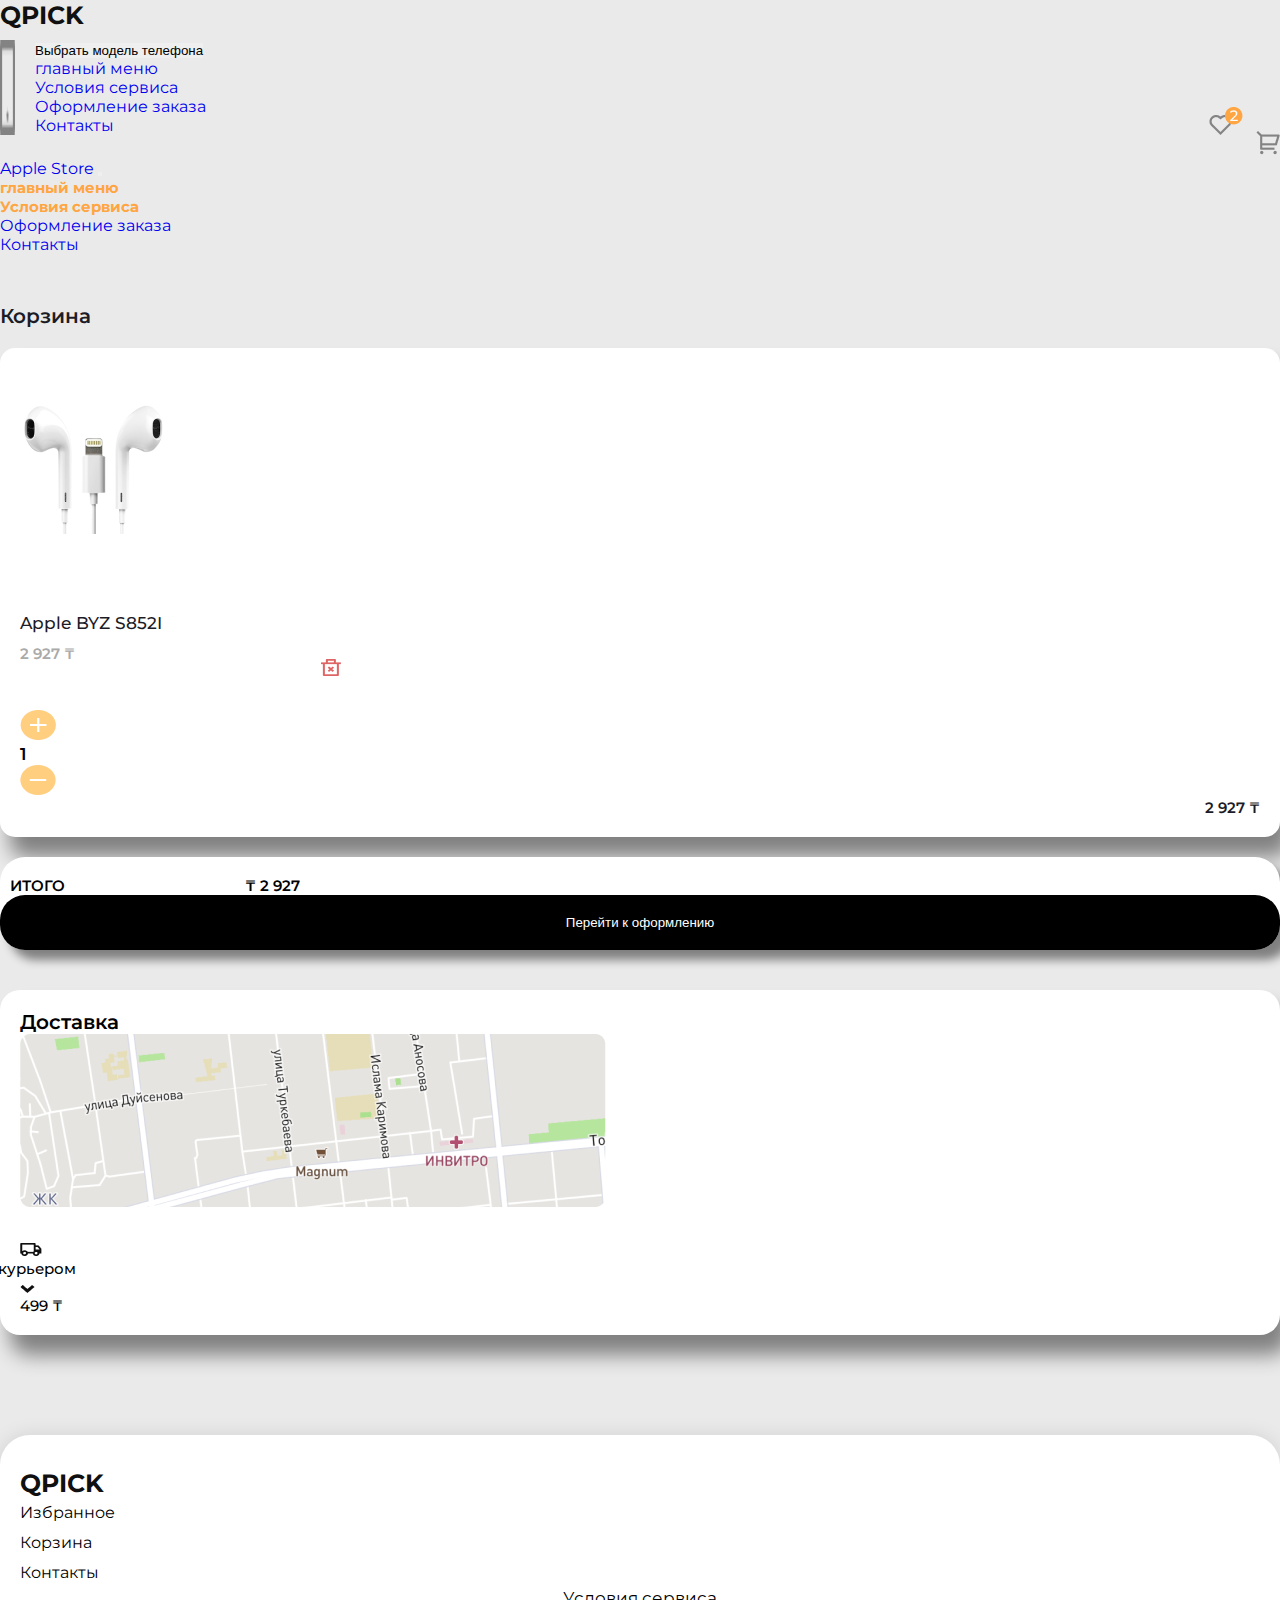
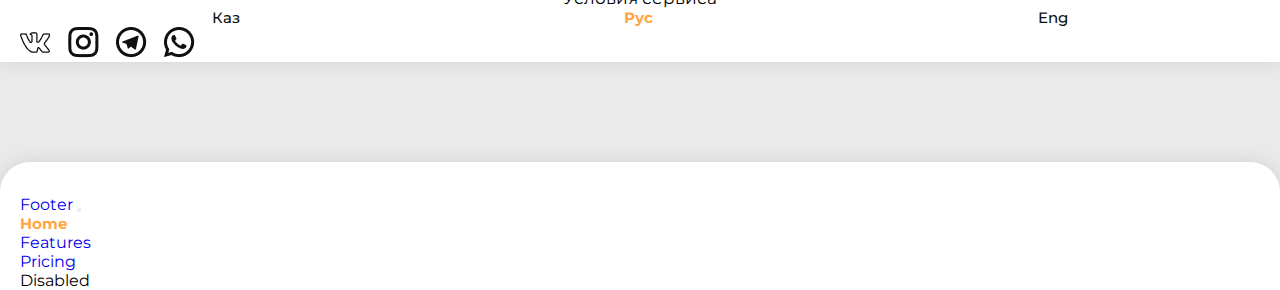
<file: index3.html>
<!doctype html>
<html lang="en">

<head>
    <meta charset="utf-8">
    <meta name="viewport" content="width=device-width, initial-scale=1">
    <title>Корзина</title>
    <link rel="stylesheet" href="index.css">
    <link href="https://cdn.jsdelivr.net/npm/bootstrap@5.3.0/dist/css/bootstrap.min.css" rel="stylesheet"
        integrity="sha384-9ndCyUaIbzAi2FUVXJi0CjmCapSmO7SnpJef0486qhLnuZ2cdeRhO02iuK6FUUVM" crossorigin="anonymous">
</head>

<body class="body">
    <nav class="d-none d-lg-block">
        <div class="container">
            <div class="row align-items-center justify-content-between ">
                <div class="col-2">
                    <h2 class="logoName">QPICK</h2>
                </div>
                <div class="col-10">
                    <div class="options">
                        <img src="./img/phone_icon.png" alt="" class="logo-phone">
                        <div class="dropdown">
                            <button class=" dropdown-toggle" type="button" data-bs-toggle="dropdown"
                                aria-expanded="false">
                                Выбрать модель телефона
                            </button>
                            <ul class="dropdown-menu">
                                <li><a class="dropdown-item" href="index.html">главный меню</a></li>
                                <li><a class="dropdown-item" href="index1.html">Условия сервиса</a></li>
                                <li><a class="dropdown-item" href="#">Оформление заказа</a></li>
                                <li><a class="dropdown-item" href="index2.html">Контакты</li>
                            </ul>
                        </div>
                    </div>
                    <div class="textLogoIcons">
                        <img src="./img/like.png" alt="" class="likeLogo">
                        <img src="./img/cart.png" alt="" class="likeLogo">
                    </div>
                </div>
            </div>
        </div>
    </nav>
    <nav class="navbar navbar-expand-lg bg-body-tertiary d-block d-lg-none">
        <div class="container-fluid">
            <a class="navbar-brand" href="#">Apple Store</a>
            <button class="navbar-toggler" type="button" data-bs-toggle="collapse" data-bs-target="#navbarNav"
                aria-controls="navbarNav" aria-expanded="false" aria-label="Toggle navigation">
                <span class="navbar-toggler-icon"></span>
            </button>
            <div class="collapse navbar-collapse" id="navbarNav">
                <ul class="navbar-nav">
                    <li class="nav-item">
                        <a class="nav-link active" aria-current="page" href="index.html">главный меню</a>
                    </li>
                    <li class="nav-item">
                        <a class="nav-link active" aria-current="page" href="index1.html">Условия сервиса</a>
                    </li>
                    <li class="nav-item">
                        <a class="nav-link" href="#">Оформление заказа</a>
                    </li>
                    <li class="nav-item">
                        <a class="nav-link" href="index2.html">Контакты</a>
                    </li>
                </ul>
            </div>
        </div>
    </nav>
    <section class="sectionofhtml3">
        <div class="container">
            <div class="row justify-content-between">
                <div class="txtone">
                    <h5 class="textkilo">Корзина</h5>
                </div>
                <div class="col-12 col-lg-6">
                    <div class="card1father">
                        <div class="d-flex">
                            <div class="imagecad">
                                <img src="img/Image (14).png" alt="" class="imgimage">
                            </div>
                            <div class="card-textr">
                                <h4 class="cardtxtt">Apple BYZ S852I <br> <span class="limuhyg">2 927 ₸</span></h4>
                            </div>
                            <div class="iconmusr">
                                <img src="img/Vector (26).png" alt="" class="iconimg">
                            </div>
                        </div>
                        <div class="d-flex align-items-end">
                            <div class="imagetop">
                                <img src="img/+.png" alt="" class="imagetopp">
                            </div>
                            <div class="textcentwe">
                                <h5 class="imahfe">1</h5>
                            </div>
                            <div class="imagebot">
                                <img src="img/-.png" alt="" class="imagebott">
                            </div>
                            <div class="hisob-kitob">
                                <h4 class="hisob-txt"> 2 927 ₸</h4>
                            </div>
                        </div>
                    </div>
                </div>
                <div class="col-12 col-lg-3">
                    <div class="card2father">
                        <div class="hola">
                            <h4 class="holatxt">ИТОГО<spain class="ilo">₸ 2 927</spain>
                            </h4>
                        </div>
                        <div class="btnnn">
                            <button class="btn1">Перейти к оформлению</button>
                        </div>
                    </div>
                </div>
                <div class="col-12 col-lg-6">
                    <div class="card3father">
                        <div class="dostavka">
                            <h4 class="dostavkatext">Доставка</h4>
                        </div>
                        <div class="karta">
                            <img src="img/Rectangle 6 (2).png" alt="" class="imagecarta">
                        </div>
                        <div class="d-flex align-items-center justify-content-between">
                            <div class="icondostava">
                                <img src="img/Vector (27).png" alt="" class="dostavkaimahe">
                            </div>
                            <div class="dostavkatxt" id="idd">
                                <h5 class="dosro">Доставка курьером</h5>
                            </div>
                            <div class="imgdostavkan d-none d-lg-block">
                                <img src="img/Vector (28).png" alt="">
                            </div>
                            <div class="dostavkatxt">
                                <h5 class="dosro"> 499 ₸</h5>
                            </div>
                        </div>
                    </div>
                </div>
            </div>
        </div>
        </div>
    </section>
    <footer class="d-none d-lg-block">
        <div class="container" id="footer">
            <div class="row justify-content-between">
                <div class="col-2">
                    <h2 class="logoName">QPICK</h2>
                </div>
                <div class="col-3">
                    <ul class="list">
                        <li class="list_item">Избранное</li>
                        <li class="list_item">Корзина</li>
                        <li class="list_item">Контакты</li>
                    </ul>
                </div>
                <div class="col-3">
                    <div class="serviceTExt">
                        <p class="service">Условия сервиса</p>
                        <ul class="listLang">
                            <li class="listLanguage">Каз</li>
                            <li class="listLanguage active">Рус</li>
                            <li class="listLanguage">Eng</li>
                        </ul>
                    </div>
                </div>
                <div class="col-2">
                    <img src="./img/Social.png" alt="">
                </div>
            </div>
        </div>
    </footer>
    <nav class="navbar navbar-expand-lg bg-body-tertiary d-block d-lg-none" id="footer">
        <div class="container-fluid">
            <a class="navbar-brand" href="#">Footer</a>
            <button class="navbar-toggler" type="button" data-bs-toggle="collapse" data-bs-target="#navbarNav"
                aria-controls="navbarNav" aria-expanded="false" aria-label="Toggle navigation">
                <span class="navbar-toggler-icon"></span>
            </button>
            <div class="collapse navbar-collapse" id="navbarNav">
                <ul class="navbar-nav">
                    <li class="nav-item">
                        <a class="nav-link active" aria-current="page" href="#">Home</a>
                    </li>
                    <li class="nav-item">
                        <a class="nav-link" href="#">Features</a>
                    </li>
                    <li class="nav-item">
                        <a class="nav-link" href="#">Pricing</a>
                    </li>
                    <li class="nav-item">
                        <a class="nav-link disabled">Disabled</a>
                    </li>
                </ul>
            </div>
        </div>
    </nav>
</body>

</html>
</file>
<file: index.css>
@import url('https://fonts.googleapis.com/css2?family=Montserrat:wght@500;600&display=swap');

* {
    margin: 0;
    padding: 0;
    box-sizing: border-box;
    text-decoration: none;
    list-style: none;
}


body {
    font-family: 'Montserrat', sans-serif;
    background: #EAEAEA;
}

.body {
    font-family: 'Montserrat', sans-serif;
    background: #EAEAEA;
}

.logoName {
    font-family: 'Montserrat';
    font-style: normal;
    font-weight: 700;
    font-size: 25px;
    line-height: 30px;

    color: #101010;

}


.options {
    display: flex;
    gap: 20px;
    margin-top: 10px;
    margin-bottom: -40px;
}

.textLogoIcons {
    text-align: end;
}


.likeLogo {
    cursor: pointer;
}

.select {
    background: transparent;
    border: none;
}


.carousel-item {
    position: relative;
}


.phone {
    position: absolute;
    top: 0;
    right: 140px;
}


.name_options {
    font-family: 'Montserrat';
    font-style: normal;
    font-weight: 600;
    font-size: 20px;
    line-height: 24px;
    color: #838383;
    padding-top: 20px;
}

.cartphones {
    background: #fff;
    text-align: center;
    box-shadow: 0px 0px 20px rgba(0, 0, 0, 0.1);
    border-radius: 30px;
    width: 100%;
    margin-top: 20px;
}

.phoneApple {
    padding-top: 25px;
    padding-bottom: 25px;
    /* padding: 25px 70px; */
}

.title {
    padding-bottom: 30px;
}

.star {
    display: flex;
    align-items: center;
}

.verSia {
    padding-top: 20px;
}

.texts {
    display: flex;
    justify-content: space-between;
}

.price {
    font-family: 'Montserrat';
    font-style: normal;
    font-weight: 600;
    font-size: 19.1687px;
    line-height: 23px;
    color: #DF6464;
}

.nameCard {
    font-family: 'Montserrat';
    font-style: normal;
    font-weight: 600;
    font-size: 17px;
    line-height: 21px;
    color: #1C1C27;
}

.cardHeadphone {
    background: #FFFFFF;
    box-shadow: 0px 0px 20px rgba(0, 0, 0, 0.1);
    border-radius: 30px;
    width: 100%;
    padding: 22px;
    text-align: center;
    margin-top: 30px;
}

.likeButton {
    text-align: start;
}

.airpots {
    height: 220px;
    margin-bottom: 10px;
    transition: .5s;
    transform: scale(.9);
    -webkit-transform: scale(.9);
    -moz-transform: scale(.9);
    -ms-transform: scale(.9);
    -o-transform: scale(.9);
    -webkit-transition: .5s;
    -moz-transition: .5s;
    -ms-transition: .5s;
    -o-transition: .5s;
}


.airpots:hover {
    transition: .5s;
    transform: scale(1);
    -webkit-transform: scale(1);
    -moz-transform: scale(1);
    -ms-transform: scale(1);
    -o-transform: scale(1);
    -webkit-transition: .5s;
    -moz-transition: .5s;
    -ms-transition: .5s;
    -o-transition: .5s;
}


.listLang {
    display: flex;
    align-items: center;
    justify-content: space-around;
    text-align: center;
}

.list_item {
    line-height: 30px;
}

.serviceTExt {
    text-align: center;
}


#footer {
    background: #FFFFFF;
    box-shadow: 0px 0px 20px rgba(0, 0, 0, 0.1);
    border-radius: 30px 30px 0px 0px;
    margin-top: 100px;
    padding-top: 33px;
    padding-left: 20px;
    padding-right: 20px;
}

.service {
    font-family: 'Montserrat';
    font-style: normal;
    font-weight: 400;
    font-size: 17px;
    line-height: 21px;
    color: #000000;
}




.listLanguage {
    font-family: 'Montserrat';
    font-style: normal;
    font-weight: 500;
    font-size: 15px;
    line-height: 18px;
    color: #101010;
}


.active {
    font-family: 'Montserrat';
    font-style: normal;
    font-weight: 700;
    font-size: 15px;
    line-height: 18px;
    color: #FFA542;
}

.dropdown-toggle {
    border: none;
}

.options {
    margin-right: 100px;
}

.txt-head {
    font-family: 'Montserrat';
    font-style: normal;
    font-weight: 600;
    font-size: 17px;
    line-height: 21px;
    color: #1C1C27;
}

.txt-body {
    font-family: 'Montserrat';
    font-style: normal;
    font-weight: 400;
    font-size: 17px;
    line-height: 21px;
    color: gray;
    padding-top: 10px;
    padding-left: 20px;
}

.text-of-section {
    margin-top: 100px;
    background-color: #fff;
    padding: 20px 30px;
    border-radius: 20px;
    cursor: pointer;
}

.text-of-section:hover {
    margin-top: 100px;
    background-color: #fff;
    padding: 20px 30px;
    border-radius: 20px;
    box-shadow: 20px 20px 30px grey;
    transition: .7s;
}

.nashofis-txt {
    font-family: 'Montserrat';
    font-style: normal;
    font-weight: 600;
    font-size: 17px;
    line-height: 21px;
    color: #1C1C27;
}

.nashofisimage {
    padding-top: 20px;
}

.texticon {
    font-family: 'Montserrat';
    font-style: normal;
    font-weight: 500;
    font-size: 15px;
    line-height: 18px;
    color: #000000;
}

.isal {
    font-family: 'Montserrat';
    font-style: normal;
    font-weight: 500;
    font-size: 13px;
    line-height: 16px;
    color: #838383;
}

.d-flex {
    gap: 20px;
    padding-top: 30px;
}

.car-father {
    border-radius: 15px;
    box-shadow: 10px 20px 20px grey;
    background-color: #fff;
    padding: 10px;
    margin-top: 50px;
}

.car-father:hover {
    cursor: pointer;
    border-radius: 15px;
    box-shadow: 10px 20px 20px #000;
    background-color: #fff;
    padding: 10px;
    margin-top: 50px;
    transition: .7s;
}

.icons {
    background-color: #fff;
    padding: 20px 10px;
    display: flex;
    justify-content: center;
    margin-top: 50px;
    border-radius: 20px;
    box-shadow: 10px 10px 10px grey;
    cursor: pointer;
}

.icons:hover {
    background-color: #fff;
    padding: 20px 10px;
    display: flex;
    justify-content: center;
    margin-top: 50px;
    border-radius: 20px;
    box-shadow: 10px 10px 10px #000000;
    cursor: pointer;
    transition: .7s;
}

.number-father {
    padding-left: 100px;
    padding-top: 30px;
}




.textkilo {
    font-family: 'Montserrat';
    font-style: normal;
    font-weight: 600;
    font-size: 20px;
    line-height: 24px;
    color: #1C1C27;
    margin-top: 50px;
}

.cardtxtt {
    font-family: 'Montserrat';
    font-style: normal;
    font-weight: 500;
    font-size: 17px;
    line-height: 30px;
    color: #1C1C27;
    padding-top: 70px;
    margin-right: -60px;
}

.limuhyg {
    font-family: 'Montserrat';
    font-style: normal;
    font-weight: 600;
    font-size: 15px;
    line-height: 30px;
    color: #AAAAAA;
}

.card1father {
    background-color: #fff;
    border-radius: 15px;
    padding: 20px;
    box-shadow: 10px 20px 20px gray;
    margin-top: 20px;
}

.card1father:hover {
    background-color: #fff;
    border-radius: 15px;
    padding: 20px;
    box-shadow: 10px 20px 20px #000;
    transition: .7s;
    cursor: pointer;
}

.iconmusr {
    margin-left: 300px;
    margin-top: -10px;
}

.imahfe {
    font-family: 'Montserrat';
    font-style: normal;
    font-weight: 600;
    font-size: 17px;
    line-height: 21px;
    color: #000000;
}

.hisob-txt {
    font-family: 'Montserrat';
    font-style: normal;
    font-weight: 600;
    font-size: 15px;
    line-height: 18px;
    text-align: right;
    color: #1C1C27;
    padding-left: 400px;
}

.holatxt {
    font-family: 'Montserrat';
    font-style: normal;
    font-weight: 600;
    font-size: 15px;
    line-height: 18px;
    color: #000000;
    margin-left: 10px;
}

.ilo {
    font-family: 'Montserrat';
    font-style: normal;
    font-weight: 600;
    font-size: 15px;
    line-height: 18px;
    color: #000000;
    padding-left: 180px;
}

.btn1 {
    border: none;
    background-color: #000;
    color: #fff;
    width: 100%;
    padding: 20px;
    border-radius: 25px;
}

.card2father {
    background-color: #fff;
    border-radius: 25px;
    padding: 20px 0px 0px 0px;
    box-shadow: 10px 10px 10px gray;
    margin-top: 20px;
}

.card2father:hover {
    background-color: #fff;
    border-radius: 25px;
    padding: 20px 0px 0px 0px;
    box-shadow: 10px 10px 10px #000;
    transition: .7s;
}

.dostavkatext {
    font-family: 'Montserrat';
    font-style: normal;
    font-weight: 600;
    font-size: 20px;
    line-height: 24px;

    color: #000000;

}

.dosro {
    font-family: 'Montserrat';
    font-style: normal;
    font-weight: 500;
    font-size: 15px;
    line-height: 18px;

    color: #000000;

}

#idd {
    margin-left: -100px;
}

.card3father {
    margin-top: 40px;
    background-color: #fff;
    border-radius: 20px;
    padding: 20px;
    box-shadow: 10px 20px 20px grey;
}

.card3father:hover{
    margin-top: 40px;
    background-color: #fff;
    border-radius: 20px;
    padding: 20px;
    box-shadow: 10px 20px 20px #000;
    cursor: pointer;
    transition: .7s;
}

@media (max-width: 576px) {
    .phoneApple {
        width: 30%;
        padding-top: 15px;
        padding-bottom: 20px;
    }

    .txt-body {
        font-family: 'Montserrat';
        font-style: normal;
        font-weight: 400;
        font-size: 10px;
        line-height: 16px;
        color: gray;
        padding-top: 10px;
        padding-left: 20px;
    }

    .airpots {
        margin-bottom: 10px;
        transition: .5s;
        transform: scale(.9);
        width: 100%;
        height: 100%;
    }

    .nameCard {
        font-family: 'Montserrat';
        font-style: normal;
        font-weight: 600;
        font-size: 17px;
        line-height: 15px;
        color: #1C1C27;
    }

    .price {
        font-size: 12px;
        /* display: none; */
    }

    .star {
        display: flex;
        font-size: 12px;
        align-items: center;
    }

    .cardHeadphone {
        background: #FFFFFF;
        box-shadow: 0px 0px 20px rgba(0, 0, 0, 0.1);
        border-radius: 30px;
        width: 100%;
        padding: 20px;
        text-align: center;
        margin-top: 22px;
    }

    #footer {
        margin-top: 20px;
    }

    .carousel-control-next-icon {
        width: 20px;
    }

    .carousel-control-prev-icon {
        width: 20px;
    }

    .number-father {
        padding: 0px 30px 0px 0px
    }

    .nashofis-img {
        width: 100%;
    }
    .iconmusr {
        margin-left: 0px;
        margin-top: -10px;
    }
    .hisob-txt {
        font-family: 'Montserrat';
        font-style: normal;
        font-weight: 600;
        font-size: 15px;
        line-height: 18px;
        text-align: right;
        color: #1C1C27;
        padding: 0px 0px 0px 0px;
        margin-right: 0;
    }
    .imagecarta{
        width: 100%;
    }
    .dosro {
        font-family: 'Montserrat';
        font-style: normal;
        font-weight: 500;
        font-size: 12px;
        line-height: 18px;
        color: #000000;
    }
}
</file>
